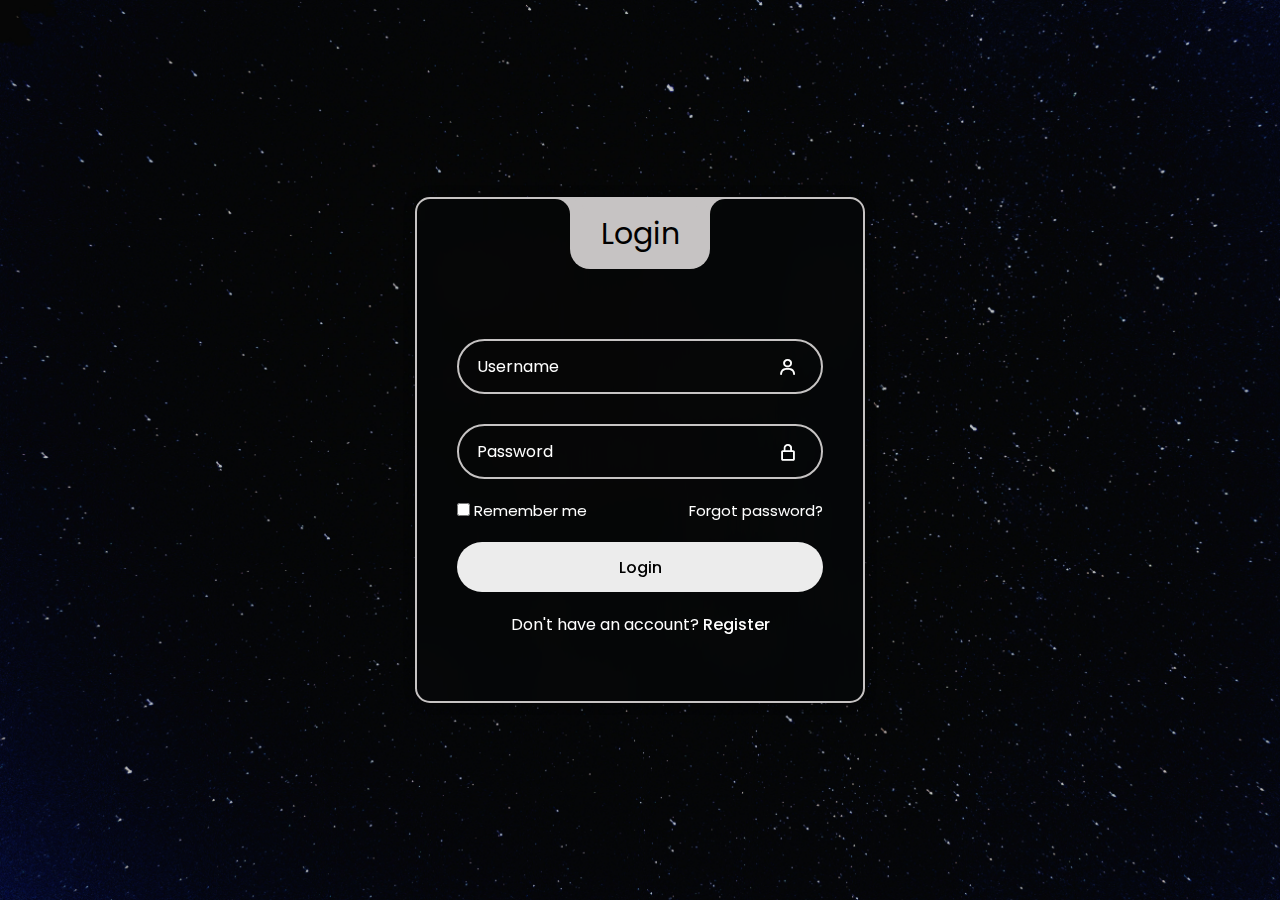
<file: index.html>
<!DOCTYPE html>
<html lang="en">
<head>
    <meta charset="UTF-8">
    <meta name="viewport" content="width=device-width, initial-scale=1.0">
    <title>CloudDock IDE</title>
    <link rel="website icon" href="pluginIcon.png">
    <link rel="stylesheet" href="assets/css/style.css">
    <link href='https://unpkg.com/boxicons@2.1.4/css/boxicons.min.css' rel='stylesheet'>
</head>
<body>
    <div class="wrapper">
        <div class="login_box">
            <div class="login-header">
                <span>Login</span>
            </div>
            <div class="input_box">
                <input type="text" id="user" class="input-field" required>
                <label for="user" class="label">Username</label>
                <i class="bx bx-user icon"></i>
            </div>

            <div class="input_box">
                <input type="password" id="pass" class="input-field" required>
                <label for="pass" class="label">Password</label>
                <i class="bx bx-lock-alt icon"></i>
            </div>

            <div class="remember-forgot">
                <div class="remember-me">
                    <input type="checkbox" id="remember">
                    <label for="remember">Remember me</label>
                </div>

                <div class="forgot">
                    <a href="#">Forgot password?</a>
                </div>
            </div>

            <div class="input_box">
                <input type="submit" class="input-submit" value="Login">
            </div>

            <div class="register">
                <span>Don't have an account? <a href = "#">Register</a>
                </span>
            </div>
        </div>
    </div>
</body>
</html>
</file>
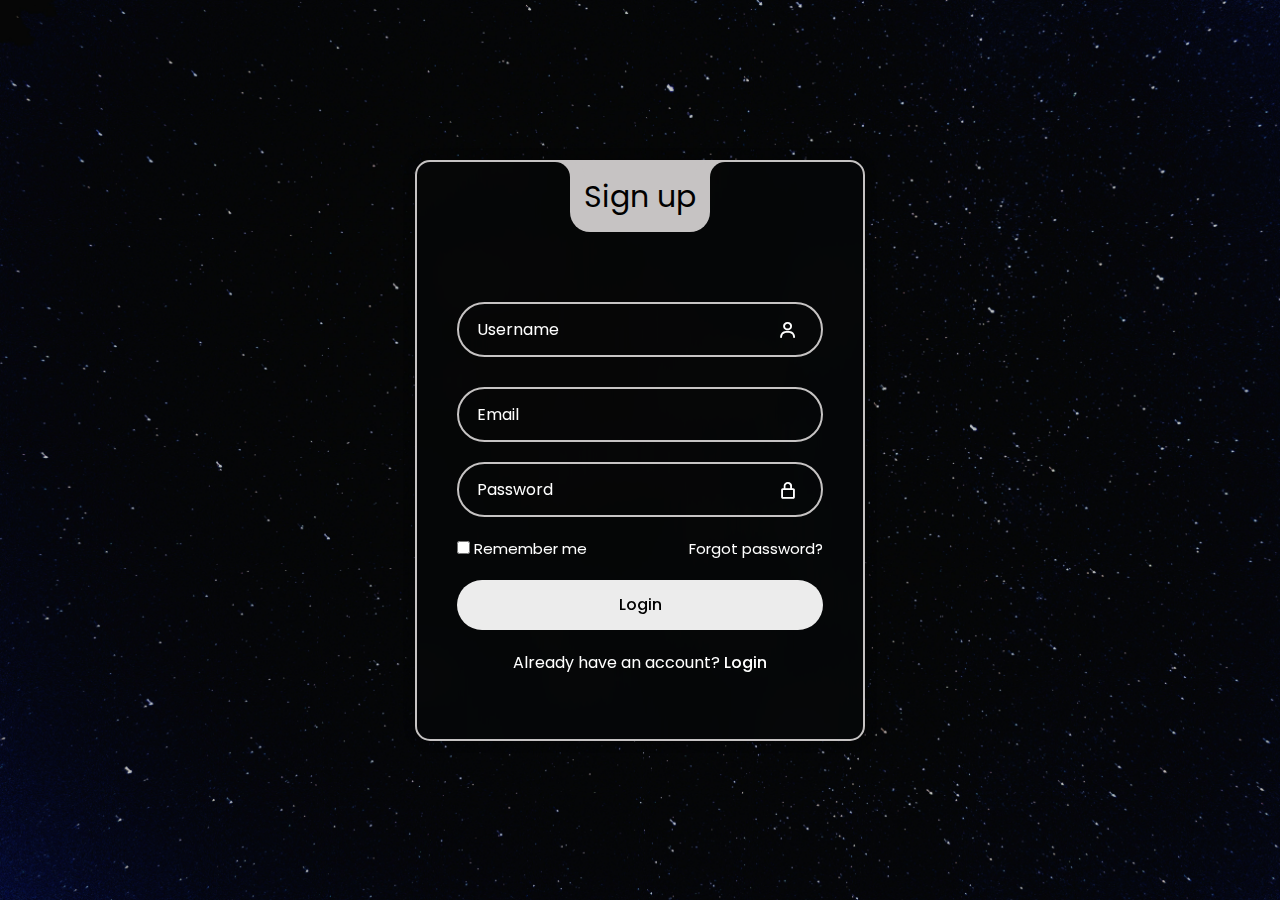
<file: signup.html>
<!DOCTYPE html>
<html lang="en">
<head>
    <meta charset="UTF-8">
    <meta name="viewport" content="width=device-width, initial-scale=1.0">
    <title>CloudDock IDE</title>
    <link rel="website icon" href="pluginIcon.png">
    <link rel="stylesheet" href="assets/css/style.css">
    <link href='https://unpkg.com/boxicons@2.1.4/css/boxicons.min.css' rel='stylesheet'>
</head>
<body>
    <div class="wrapper">
        <div class="login_box">
            <div class="login-header">
                <span>Sign up</span>
            </div>
            <div class="input_box">
                <input type="text" id="user" class="input-field" required>
                <label for="user" class="label">Username</label>
                <i class="bx bx-user icon"></i>
            </div>

            <div class="input_box">
                <input type="email" id="email" class="input-field" required>
                <label for="email" class="label">Email</label>
                <i class="bx bx-envelop icon"></i>
            </div>

            <div class="input_box">
                <input type="password" id="pass" class="input-field" required>
                <label for="pass" class="label">Password</label>
                <i class="bx bx-lock-alt icon"></i>
            </div>

            <div class="remember-forgot">
                <div class="remember-me">
                    <input type="checkbox" id="remember">
                    <label for="remember">Remember me</label>
                </div>

                <div class="forgot">
                    <a href="#">Forgot password?</a>
                </div>
            </div>

            <div class="input_box">
                <input type="submit" class="input-submit" value="Login">
            </div>

            <div class="register">
                <span>Already have an account? <a href = "#">Login</a>
                </span>
            </div>
        </div>
    </div>
</body>
</html>
</file>
<file: assets/css/style.css>
@import url('https://fonts.googleapis.com/css2?family=Poppins:wght@400;500;600;700;800&display=swap');


*{
    margin: 0;
    padding: 0;
    box-sizing: border-box;
    font-family: 'Poppins', sans-serif;
}

:root {
    --primary-color : #c6c3c3;
    --second-color : #ffffff;
    --black-color : #000000;
}

body {
    background-image: url("../img/NightSky.jpg");
    background-position: center;
    background-size: cover;
    background-repeat: no-repeat;
    background-attachment: fixed;
}

a {
    text-decoration: none;
    color: var(--second-color);
}

a:hover {
    text-decoration: underline;
}

.wrapper {
    width: 100%;
    display: flex;
    justify-content: center;
    align-items: center;
    min-height: 100vh;
    background-color: rgba(0, 0, 0, 0.2);
}

.login_box {
    position: relative;
    width: 450px;
    backdrop-filter: blur(25px);
    border: 2px solid var(--primary-color);
    border-radius: 15px;
    padding: 7.5em 2.5em 4em 2.5em;
    color: var(--second-color);
    box-shadow: 0px 0px 10px 2px rgba(0, 0, 0, 0.3);
}

.login-header {
    position: absolute;
    top: 0;
    left: 50%;
    transform: translateX(-50%);
    display: flex;
    align-items: center;
    justify-content: center;
    background-color: var(--primary-color);
    width: 140px;
    height: 70px;
    border-radius: 0 0 20px 20px;
}

.login-header span {
    font-size: 30px;
    color: var(--black-color);
}

.login-header::before {
    content: "";
    position: absolute;
    top: 0;
    left: -30px;
    width: 30px;
    height: 30px;
    border-top-right-radius: 50%;
    background: transparent;
    box-shadow: 15px 0 0 0 var(--primary-color);
}

.login-header::after {
    content: "";
    position: absolute;
    top: 0;
    right: -30px;
    width: 30px;
    height: 30px;
    border-top-left-radius: 50%;
    background: transparent;
    box-shadow: -15px 0 0 0 var(--primary-color);
}

.input_box {
    position: relative;
    display: flex;
    flex-direction: column;
    margin: 20px 0;
}

.input-field {
    width: 100%;
    height: 55px;
    font-size: 16px;
    background: transparent;
    color: var(--second-color);
    padding-inline: 20px 50px;
    border: 2px solid var(--primary-color);
    border-radius: 30px;
    outline: none;
}

#user {
    margin-bottom: 10px;
}

.label {
    position: absolute;
    top: 15px;
    left: 20px;
    transition: .2s;
}

.input-field:focus ~ .label,
.input-field:valid ~ .label {
    position: absolute;
    top: -10px;
    left: 20px;
    font-size: 14px;
    background-color: var(--primary-color);
    border-radius: 30px;
    color: var(--black-color);
    padding: 0 10px;
}

.icon {
    position: absolute;
    top: 18px;
    right: 25px;
    font-size: 20px;
}

.remember-forgot {
    display: flex;
    justify-content: space-between;
    font-size: 15px;
}

.input-submit {
    width: 100%;
    height: 50px;
    background: #ececec;
    font-size: 16px;
    font-weight: 500;
    border: none;
    border-radius: 30px;
    cursor: pointer;
    transition: .3s;
}

.input-submit:hover {
    background: var(--second-color);
}

.register {
    text-align: center;
}

.register a {
    font-weight: 500;
}

@media only screen and (max-width: 564px) {
    .wrapper{
        padding: 20px;
    }
    .login_box {
        padding: 7.5em 1.5em 4em 1.5em;
    }
}
</file>
